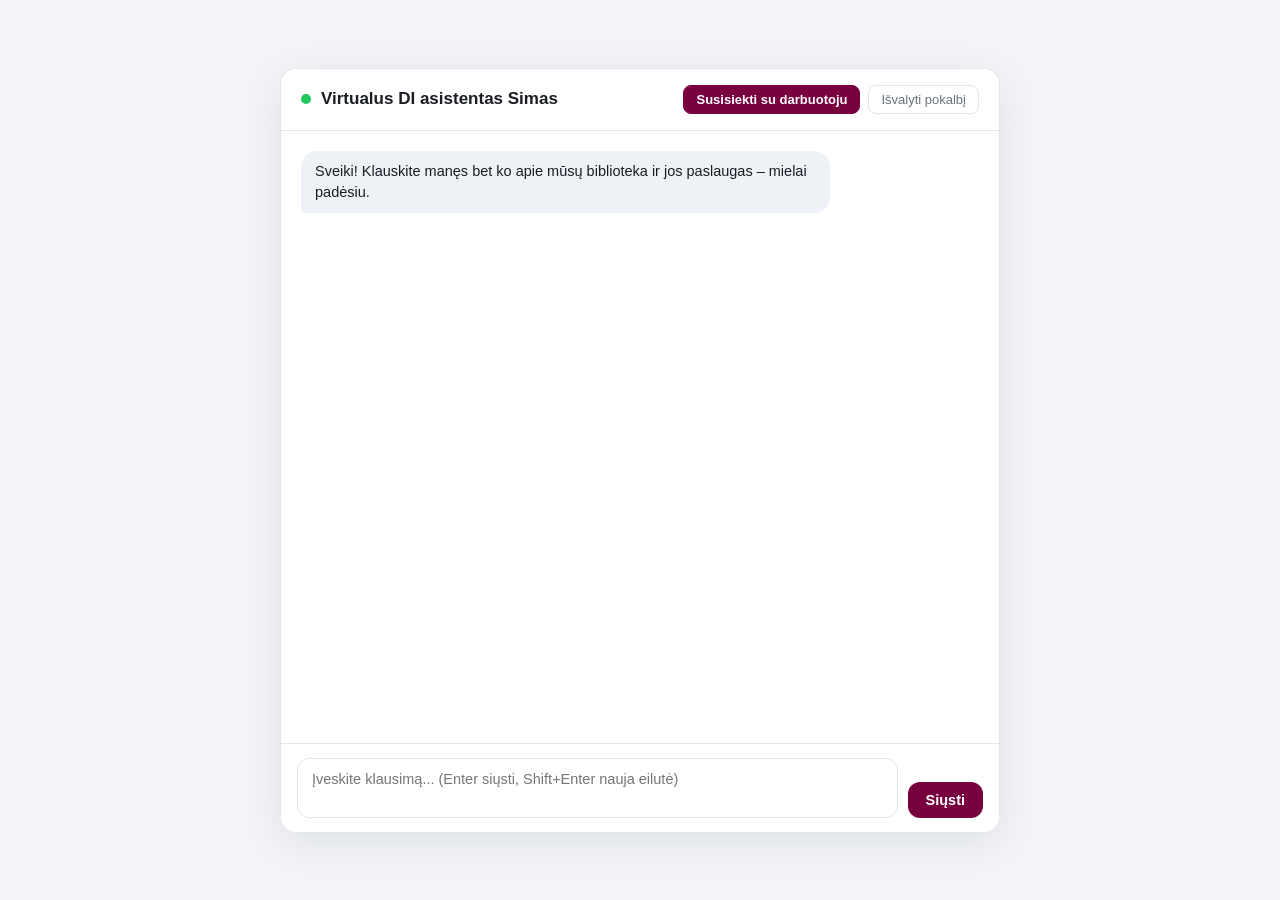
<file: templates/index.html>
<!DOCTYPE html>
<html lang="lt">
<head>
    <meta charset="UTF-8">
    <meta name="viewport" content="width=device-width, initial-scale=1.0">
    <title>Virtualus DI asistentas Simas</title>
    <link rel="stylesheet" href="/static/style.css">
</head>
<body>
    <div class="chat-app">
        <header class="chat-header">
            <div class="chat-header-title">
                <span class="chat-header-dot"></span>
                <h1>Virtualus DI asistentas Simas</h1>
            </div>
            <div class="chat-header-actions">
                <button id="contact-btn" class="contact-btn" type="button">Susisiekti su darbuotoju</button>
                <button id="clear-btn" class="clear-btn" type="button">Išvalyti pokalbį</button>
            </div>
        </header>

        <main id="messages" class="messages" aria-live="polite">
            <div class="message assistant">
                <div class="bubble">Sveiki! Klauskite manęs bet ko apie mūsų biblioteka ir jos paslaugas – mielai padėsiu.</div>
            </div>
        </main>

        <div id="loading-indicator" class="loading-indicator hidden">
            <span></span><span></span><span></span>
        </div>

        <footer class="chat-input-area">
            <textarea
                id="message-input"
                class="message-input"
                placeholder="Įveskite klausimą... (Enter siųsti, Shift+Enter nauja eilutė)"
                rows="1"
            ></textarea>
            <button id="send-btn" class="send-btn" type="button" aria-label="Siųsti žinutę">
                Siųsti
            </button>
        </footer>
    </div>

    <script src="/static/app.js"></script>
</body>
</html>
</file>
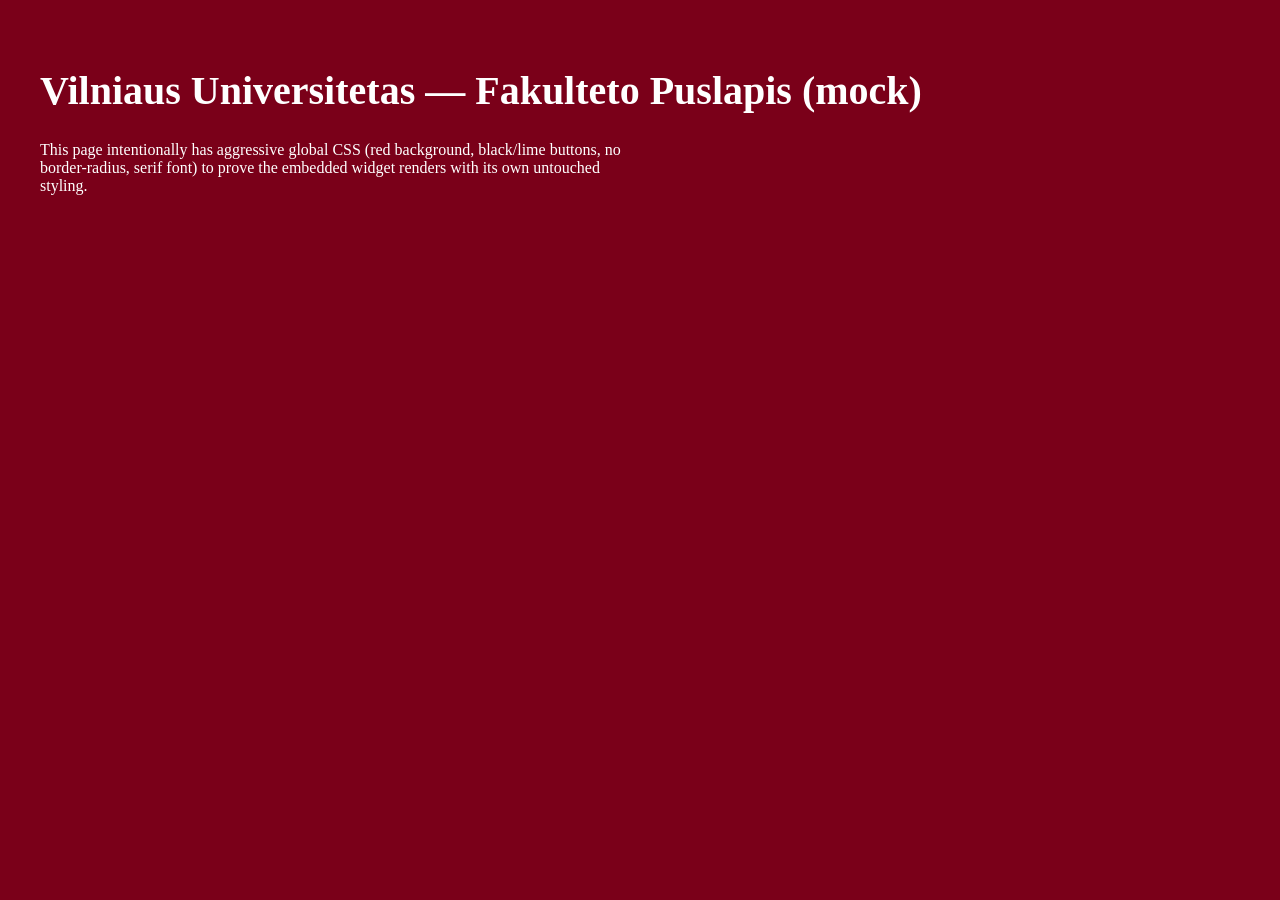
<file: static/_vu-mock-page.html>
<!DOCTYPE html>
<html lang="lt">
<head>
<meta charset="UTF-8">
<title>Mock VU Faculty Page</title>
<style>
  body { font-family: Georgia, serif; background: #7a0019; color: #fff; margin: 0; padding: 40px; }
  h1 { font-size: 40px; }
  p { max-width: 600px; }
  /* Intentionally clashing styles to prove the widget iframe is unaffected */
  button { background: black !important; color: lime !important; border-radius: 0 !important; }
  * { box-shadow: none !important; }
</style>
</head>
<body>
  <h1>Vilniaus Universitetas — Fakulteto Puslapis (mock)</h1>
  <p>This page intentionally has aggressive global CSS (red background, black/lime buttons,
     no border-radius, serif font) to prove the embedded widget renders with its own
     untouched styling.</p>

  <script src="http://localhost:8000/static/widget.js" async></script>
</body>
</html>
</file>
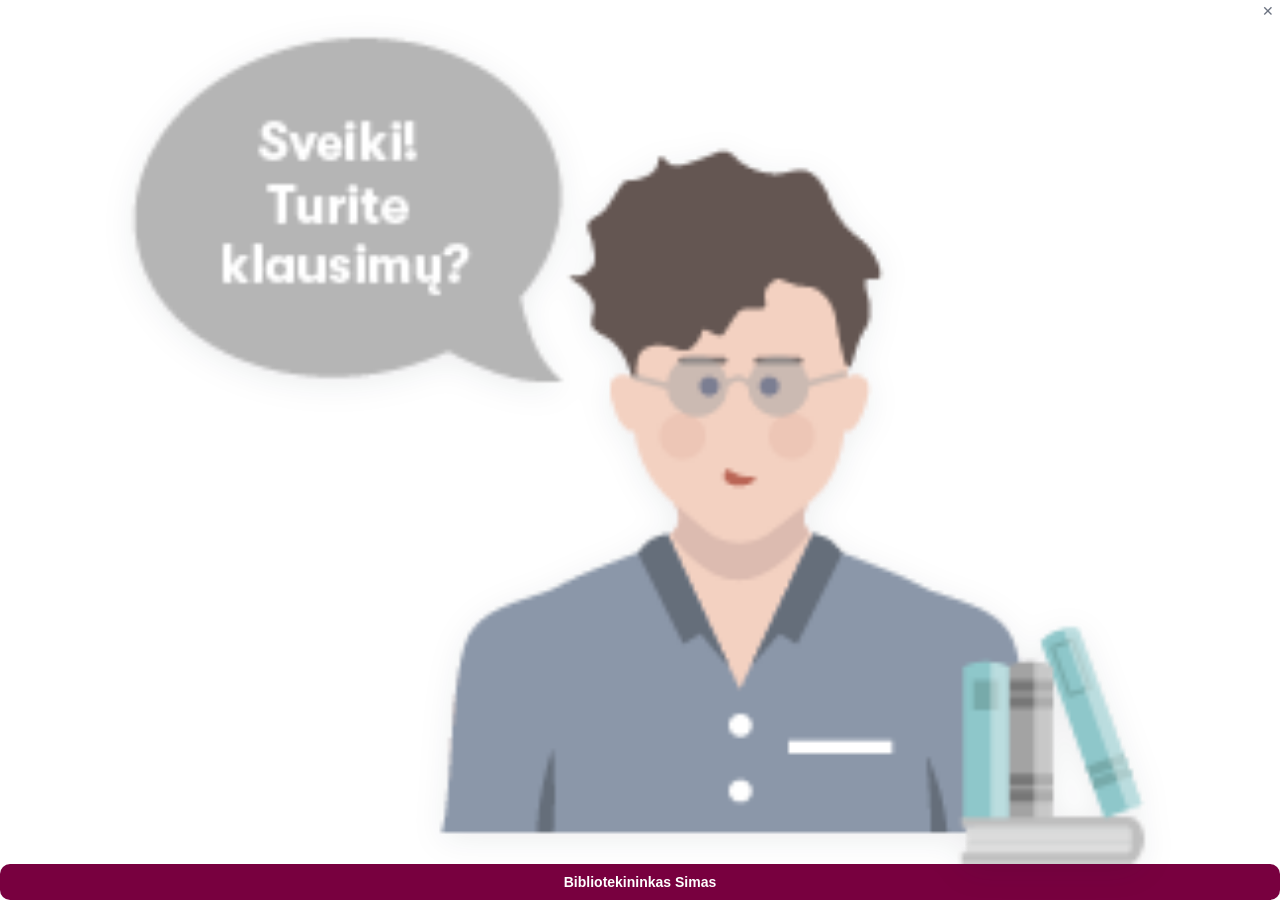
<file: templates/widget.html>
<!DOCTYPE html>
<html lang="lt">
<head>
    <meta charset="UTF-8">
    <meta name="viewport" content="width=device-width, initial-scale=1.0">
    <title>Virtualus DI asistentas Simas</title>
    <link rel="stylesheet" href="/static/style.css">
    <link rel="stylesheet" href="/static/widget.css">
</head>
<body class="widget-body">
    <div id="launcher-wrap" class="launcher-wrap">
        <button id="dismiss-btn" class="dismiss-btn" type="button" aria-label="Paslėpti asistento mygtuką">&#10005;</button>
        <button id="launcher-btn" class="launcher-btn" type="button" aria-label="Atidaryti pokalbį su asistentu">
            <img src="/static/Simas.png" alt="Virtualus asistentas Simas">
            <span class="launcher-label">Bibliotekininkas Simas</span>
        </button>
    </div>

    <div id="widget-panel" class="widget-panel hidden">
        <div class="chat-app">
            <header class="chat-header">
                <div class="chat-header-title">
                    <span class="chat-header-dot"></span>
                    <h1>DI asistentas Simas</h1>
                </div>
                <div class="chat-header-actions">
                    <button id="contact-btn" class="contact-btn" type="button">Susisiekti</button>
                    <button id="clear-btn" class="clear-btn" type="button">Išvalyti</button>
                    <button id="minimize-btn" class="minimize-btn" type="button" aria-label="Uždaryti pokalbį">
                        &#10005;
                    </button>
                </div>
            </header>

            <main id="messages" class="messages" aria-live="polite">
                <div class="message assistant">
                    <div class="bubble"> Sveiki! Klauskite manęs bet ko apie mūsų biblioteką ir jos paslaugas – mielai padėsiu.</div>
                </div>
            </main>

            <div id="loading-indicator" class="loading-indicator hidden">
                <span></span><span></span><span></span>
            </div>

            <footer class="chat-input-area">
                <textarea
                    id="message-input"
                    class="message-input"
                    placeholder="Įveskite klausimą... (Enter siųsti, Shift+Enter nauja eilutė)"
                    rows="1"
                ></textarea>
                <button id="send-btn" class="send-btn" type="button" aria-label="Siųsti žinutę">
                    Siųsti
                </button>
            </footer>
        </div>
    </div>

    <script src="/static/app.js"></script>
    <script src="/static/widget-toggle.js"></script>
</body>
</html>
</file>
<file: static/style.css>
* {
    box-sizing: border-box;
}

:root {
    --bg: #f2f4f7;
    --surface: #ffffff;
    --border: #e2e5ea;
    --text: #1a1d23;
    --text-muted: #6b7280;
    --primary: #78003f;
    --primary-text: #ffffff;
    --assistant-bubble: #eef1f6;
    --shadow: rgba(15, 23, 42, 0.08);
}

html, body {
    height: 100%;
    margin: 0;
}

body {
    font-family: -apple-system, BlinkMacSystemFont, "Segoe UI", Roboto, Helvetica, Arial,
        sans-serif;
    background: var(--bg);
    color: var(--text);
    display: flex;
    justify-content: center;
    align-items: center;
    min-height: 100vh;
    padding: 16px;
}

.chat-app {
    position: relative;
    width: 100%;
    max-width: 720px;
    height: min(85vh, 860px);
    background: var(--surface);
    border-radius: 16px;
    box-shadow: 0 10px 40px var(--shadow);
    display: flex;
    flex-direction: column;
    overflow: hidden;
    border: 1px solid var(--border);
}

.chat-header {
    display: flex;
    align-items: center;
    justify-content: space-between;
    padding: 16px 20px;
    border-bottom: 1px solid var(--border);
    background: var(--surface);
}

.chat-header-title {
    display: flex;
    align-items: center;
    gap: 10px;
}

.chat-header-title h1 {
    font-size: 17px;
    font-weight: 600;
    margin: 0;
}

.chat-header-dot {
    width: 10px;
    height: 10px;
    border-radius: 50%;
    background: #22c55e;
    display: inline-block;
}

.chat-header-actions {
    display: flex;
    align-items: center;
    gap: 8px;
}

.clear-btn {
    background: transparent;
    border: 1px solid var(--border);
    color: var(--text-muted);
    padding: 6px 12px;
    border-radius: 8px;
    font-size: 13px;
    cursor: pointer;
    transition: background 0.15s ease, color 0.15s ease;
}

.clear-btn:hover {
    background: #f3f4f6;
    color: var(--text);
}

.contact-btn {
    background: var(--primary);
    border: 1px solid var(--primary);
    color: var(--primary-text);
    padding: 6px 12px;
    border-radius: 8px;
    font-size: 13px;
    font-weight: 600;
    cursor: pointer;
    transition: opacity 0.15s ease;
}

.contact-btn:hover {
    opacity: 0.9;
}

/* --- Contact form overlay --- */
.contact-overlay {
    position: absolute;
    inset: 0;
    background: rgba(15, 23, 42, 0.45);
    display: flex;
    align-items: center;
    justify-content: center;
    padding: 16px;
    z-index: 10;
}

.contact-overlay.hidden {
    display: none;
}

.contact-panel {
    background: var(--surface);
    border-radius: 14px;
    padding: 20px;
    width: 100%;
    max-width: 420px;
    max-height: 100%;
    overflow-y: auto;
    box-shadow: 0 12px 40px rgba(15, 23, 42, 0.25);
}

.contact-header {
    display: flex;
    align-items: center;
    justify-content: space-between;
    margin-bottom: 8px;
}

.contact-header h2 {
    font-size: 16px;
    font-weight: 600;
    margin: 0;
}

.contact-close {
    background: transparent;
    border: none;
    color: var(--text-muted);
    font-size: 15px;
    line-height: 1;
    cursor: pointer;
    padding: 4px 6px;
    border-radius: 6px;
}

.contact-close:hover {
    color: var(--text);
}

.contact-intro {
    font-size: 13px;
    color: var(--text-muted);
    line-height: 1.45;
    margin: 0 0 14px;
}

.contact-field {
    display: block;
    margin-bottom: 12px;
}

.contact-field span {
    display: block;
    font-size: 13px;
    font-weight: 600;
    margin-bottom: 4px;
}

.contact-field input,
.contact-field textarea {
    width: 100%;
    border: 1px solid var(--border);
    border-radius: 10px;
    padding: 9px 12px;
    font-size: 14px;
    font-family: inherit;
    outline: none;
    resize: vertical;
    transition: border-color 0.15s ease;
}

.contact-field input:focus,
.contact-field textarea:focus {
    border-color: var(--primary);
}

.contact-consent {
    display: flex;
    gap: 8px;
    align-items: flex-start;
    font-size: 12.5px;
    color: var(--text-muted);
    line-height: 1.4;
    margin-bottom: 12px;
    cursor: pointer;
}

.contact-consent input {
    margin-top: 2px;
    flex: 0 0 auto;
    accent-color: var(--primary);
}

.contact-status {
    font-size: 13px;
    color: var(--text-muted);
    min-height: 18px;
    margin-bottom: 10px;
}

.contact-status.success {
    color: #16a34a;
    font-weight: 600;
}

.contact-actions {
    display: flex;
    justify-content: flex-end;
    gap: 10px;
}

.contact-cancel {
    background: transparent;
    border: 1px solid var(--border);
    color: var(--text-muted);
    padding: 9px 16px;
    border-radius: 10px;
    font-size: 14px;
    cursor: pointer;
}

.contact-cancel:hover {
    background: #f3f4f6;
    color: var(--text);
}

.contact-submit {
    background: var(--primary);
    color: var(--primary-text);
    border: none;
    border-radius: 10px;
    padding: 9px 18px;
    font-size: 14px;
    font-weight: 600;
    cursor: pointer;
    transition: opacity 0.15s ease;
}

.contact-submit:hover {
    opacity: 0.9;
}

.contact-submit:disabled {
    opacity: 0.5;
    cursor: not-allowed;
}

.messages {
    flex: 1;
    overflow-y: auto;
    padding: 20px;
    display: flex;
    flex-direction: column;
    gap: 12px;
}

.message {
    display: flex;
    max-width: 100%;
}

.message.user {
    justify-content: flex-end;
}

.message.assistant {
    justify-content: flex-start;
}

.bubble {
    max-width: 78%;
    padding: 10px 14px;
    border-radius: 16px;
    line-height: 1.45;
    font-size: 14.5px;
    white-space: pre-wrap;
    word-wrap: break-word;
}

.message.user .bubble {
    background: var(--primary);
    color: var(--primary-text);
    border-bottom-right-radius: 4px;
}

.message.assistant .bubble {
    background: var(--assistant-bubble);
    color: var(--text);
    border-bottom-left-radius: 4px;
}

.message.error .bubble {
    background: #fee2e2;
    color: #991b1b;
}

.bubble a {
    color: var(--primary);
    text-decoration: underline;
    word-break: break-word;
}

.message.user .bubble a {
    color: var(--primary-text);
}

.loading-indicator {
    display: flex;
    gap: 4px;
    padding: 0 20px 10px;
}

.loading-indicator.hidden {
    display: none;
}

.loading-indicator span {
    width: 7px;
    height: 7px;
    border-radius: 50%;
    background: var(--text-muted);
    animation: bounce 1.2s infinite ease-in-out;
}

.loading-indicator span:nth-child(2) {
    animation-delay: 0.15s;
}

.loading-indicator span:nth-child(3) {
    animation-delay: 0.3s;
}

@keyframes bounce {
    0%, 80%, 100% {
        transform: translateY(0);
        opacity: 0.5;
    }
    40% {
        transform: translateY(-6px);
        opacity: 1;
    }
}

.chat-input-area {
    display: flex;
    align-items: flex-end;
    gap: 10px;
    padding: 14px 16px;
    border-top: 1px solid var(--border);
    background: var(--surface);
}

.message-input {
    flex: 1;
    resize: none;
    border: 1px solid var(--border);
    border-radius: 12px;
    padding: 10px 14px;
    font-size: 14.5px;
    font-family: inherit;
    min-height: 60px;
    max-height: 140px;
    line-height: 1.4;
    outline: none;
    transition: border-color 0.15s ease;
}

.message-input:focus {
    border-color: var(--primary);
}

.send-btn {
    background: var(--primary);
    color: var(--primary-text);
    border: none;
    border-radius: 12px;
    padding: 10px 18px;
    font-size: 14.5px;
    font-weight: 600;
    cursor: pointer;
    transition: opacity 0.15s ease;
}

.send-btn:hover {
    opacity: 0.9;
}

.send-btn:disabled {
    opacity: 0.5;
    cursor: not-allowed;
}

@media (max-width: 600px) {
    body {
        padding: 0;
    }

    .chat-app {
        height: 100vh;
        max-width: 100%;
        border-radius: 0;
        border: none;
    }

    .bubble {
        max-width: 88%;
    }
}
</file>
<file: static/widget.css>
/* Layout overrides for the embedded widget (served inside the VU sites' iframe). */

html,
body.widget-body {
    height: 100%;
    margin: 0;
    padding: 0;
    background: transparent;
    display: block;
    min-height: 0;
}

.launcher-wrap {
    display: flex;
    flex-direction: column;
    width: 100%;
    height: 100%;
}

.launcher-wrap.hidden {
    display: none;
}

.dismiss-btn {
    align-self: flex-end;
    flex: 0 0 auto;
    border: none;
    background: transparent;
    color: var(--text-muted);
    font-size: 14px;
    line-height: 1;
    padding: 4px 6px;
    cursor: pointer;
}

.dismiss-btn:hover {
    color: var(--text);
}

.launcher-btn {
    width: 100%;
    flex: 1;
    min-height: 0;
    border: none;
    background: transparent;
    padding: 0;
    cursor: pointer;
    display: flex;
    flex-direction: column;
}

.launcher-btn img {
    width: 100%;
    flex: 1;
    min-height: 0;
    object-fit: contain;
    filter: drop-shadow(0 6px 16px var(--shadow));
    transition: transform 0.15s ease;
}

.launcher-btn:hover img {
    transform: scale(1.02);
}

.launcher-label {
    flex: 0 0 auto;
    width: 100%;
    background: #78003f;
    color: #fff;
    font-size: 14px;
    font-weight: 600;
    text-align: center;
    padding: 10px 15px;
    border-radius: 10px;
    white-space: nowrap;
    overflow: hidden;
    text-overflow: ellipsis;
}

.widget-panel {
    width: 100%;
    height: 100%;
}

.widget-panel.hidden {
    display: none;
}

.widget-panel .chat-app {
    width: 100%;
    height: 100%;
    max-width: none;
}

.chat-header-actions {
    display: flex;
    align-items: center;
    gap: 6px;
}

.minimize-btn {
    background: transparent;
    border: none;
    color: var(--text-muted);
    font-size: 15px;
    cursor: pointer;
    line-height: 1;
    padding: 4px 8px;
    border-radius: 6px;
}

.minimize-btn:hover {
    background: #f3f4f6;
    color: var(--text);
}

@media (max-width: 480px) {
    .widget-panel .chat-app {
        border-radius: 0;
        border: none;
    }
}
</file>
